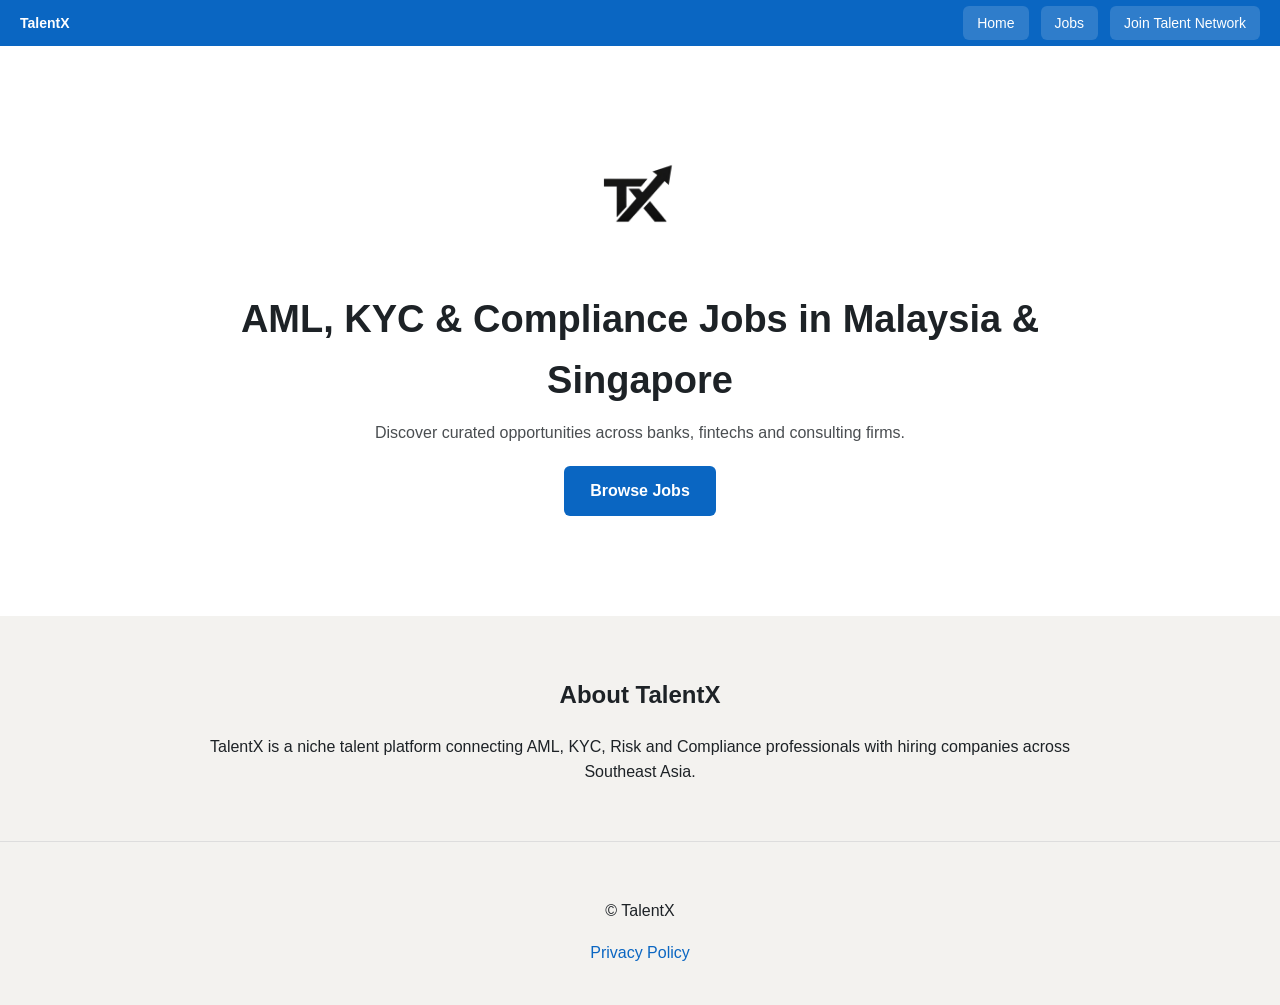
<file: index.html>
<!DOCTYPE html>
<html lang="en">
<head>

<meta charset="UTF-8">
<meta name="viewport" content="width=device-width, initial-scale=1.0">

<title>TalentX | AML, KYC & Compliance Jobs</title>

<meta name="description" content="TalentX connects AML, KYC, Risk and Compliance professionals with hiring companies across Malaysia and Singapore.">

<link rel="stylesheet" href="style.css">

</head>

<body>

<header class="navbar">

<div class="brand">
TalentX
</div>

<nav>
<a href="index.html">Home</a>
<a href="jobs.html">Jobs</a>
<a href="#" onclick="window.open('https://tally.so/r/D4VGWb','_blank')">Join Talent Network</a>
</nav>

</header>

<section class="hero">

<div class="container">

<img src="assets/logo.png" alt="TalentX Logo" class="hero-logo-blue">

<h1>AML, KYC & Compliance Jobs in Malaysia & Singapore</h1>

<p>
Discover curated opportunities across banks, fintechs and consulting firms.
</p>

<a class="btn" href="jobs.html">Browse Jobs</a>

</div>

</section>

<section class="container">

<h2>About TalentX</h2>

<p>
TalentX is a niche talent platform connecting AML, KYC, Risk and Compliance professionals with hiring companies across Southeast Asia.
</p>

</section>

<footer>

<p>© TalentX</p>

<a href="privacy.html">Privacy Policy</a>

</footer>

</body>
</html>
</file>
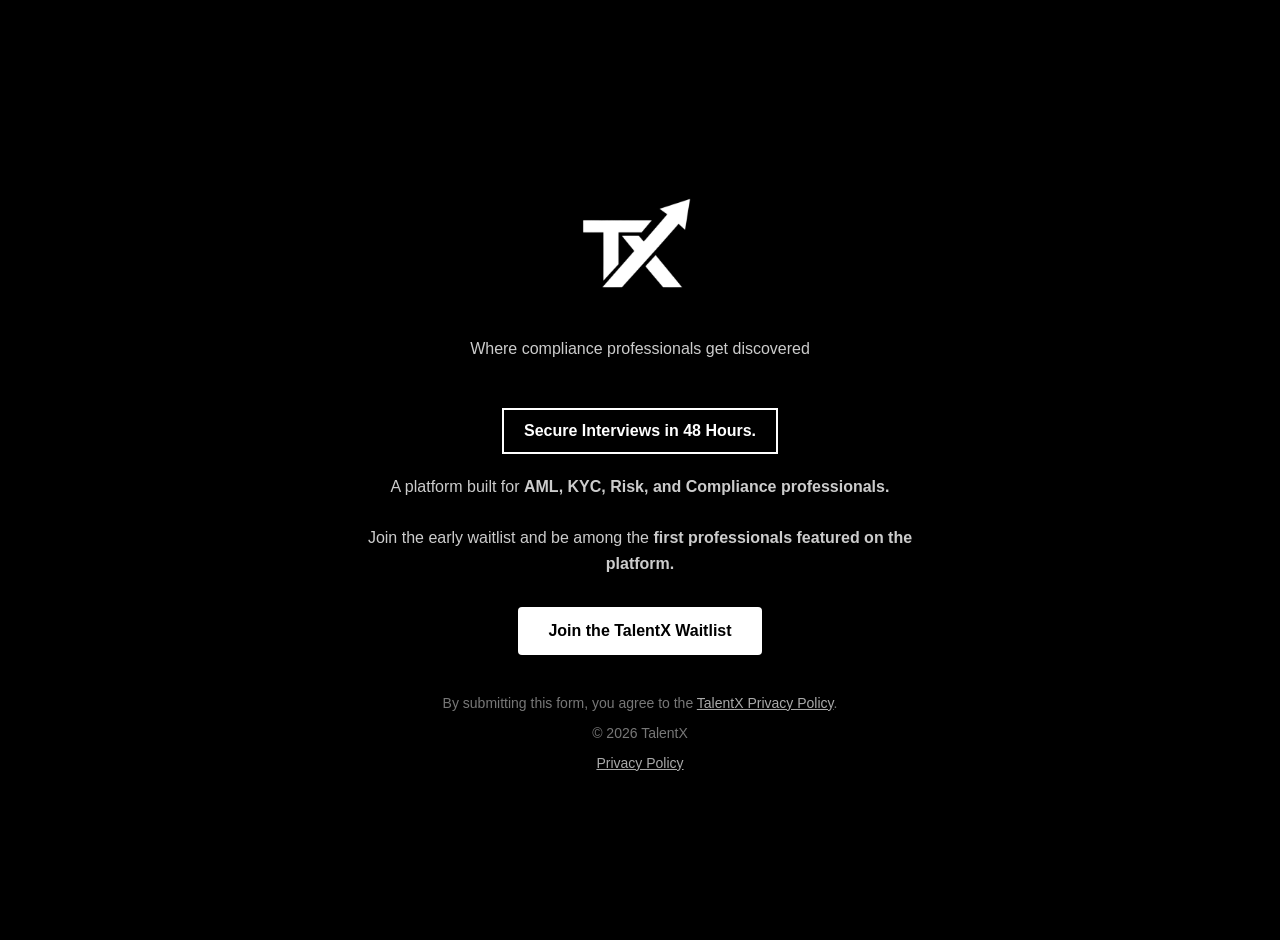
<file: index-backup.html>
<!DOCTYPE html>
<html lang="en">

<head>

<meta charset="UTF-8">
<meta name="viewport" content="width=device-width, initial-scale=1.0">

<title>TalentX | Compliance Talent Marketplace</title>
<link rel="icon" type="image/png" href="favicon.png">
<style>

body{
margin:0;
font-family:Arial, Helvetica, sans-serif;
background:black;
color:white;
}

.container{
display:flex;
align-items:center;
justify-content:center;
height:100vh;
max-width:1200px;
margin:auto;
padding:20px;
}

.right{
flex:2;
text-align:center;
padding:20px;
}

.logo-top{
width:220px;
margin-bottom:20px;
filter: brightness(0) invert(1);
}

.subtitle{
color:#ccc;
margin-bottom:30px;
}

.highlight{
border:2px solid white;
display:inline-block;
padding:12px 20px;
margin:20px 0;
font-weight:bold;
}

.description{
color:#ccc;
max-width:600px;
margin:auto;
line-height:1.6;
}

.button{
margin-top:30px;
padding:15px 30px;
font-size:16px;
border:none;
background:white;
color:black;
font-weight:bold;
cursor:pointer;
border-radius:4px;
display:inline-block;
text-decoration:none;
}

.button:hover{
background:#ddd;
}


.footer{
margin-top:40px;
color:#777;
font-size:14px;
}

a{
color:#aaa;
}

</style>

</head>

<body>

<div class="container">

<div class="right">

<img class="logo-top" src="Official_Logo-removebg-preview.png" alt="TalentX Logo">

<div class="subtitle">
Where compliance professionals get discovered
</div>
<div class="highlight">
Secure Interviews in 48 Hours.
</div>

<p class="description">

A platform built for <b>AML, KYC, Risk, and Compliance professionals.</b>

<br><br>



Join the early waitlist and be among the <b>first professionals featured on the platform.</b>

</p>

<a class="button" href="https://tally.so/r/D4VGWb" target="_blank">
Join the TalentX Waitlist
</a>

<div class="footer">

<p>
By submitting this form, you agree to the
<a href="privacy.html">TalentX Privacy Policy</a>.
</p>

<p>© 2026 TalentX</p>

<a href="privacy.html">Privacy Policy</a>

</div>

</div>

</div>

</body>
</html>
</file>
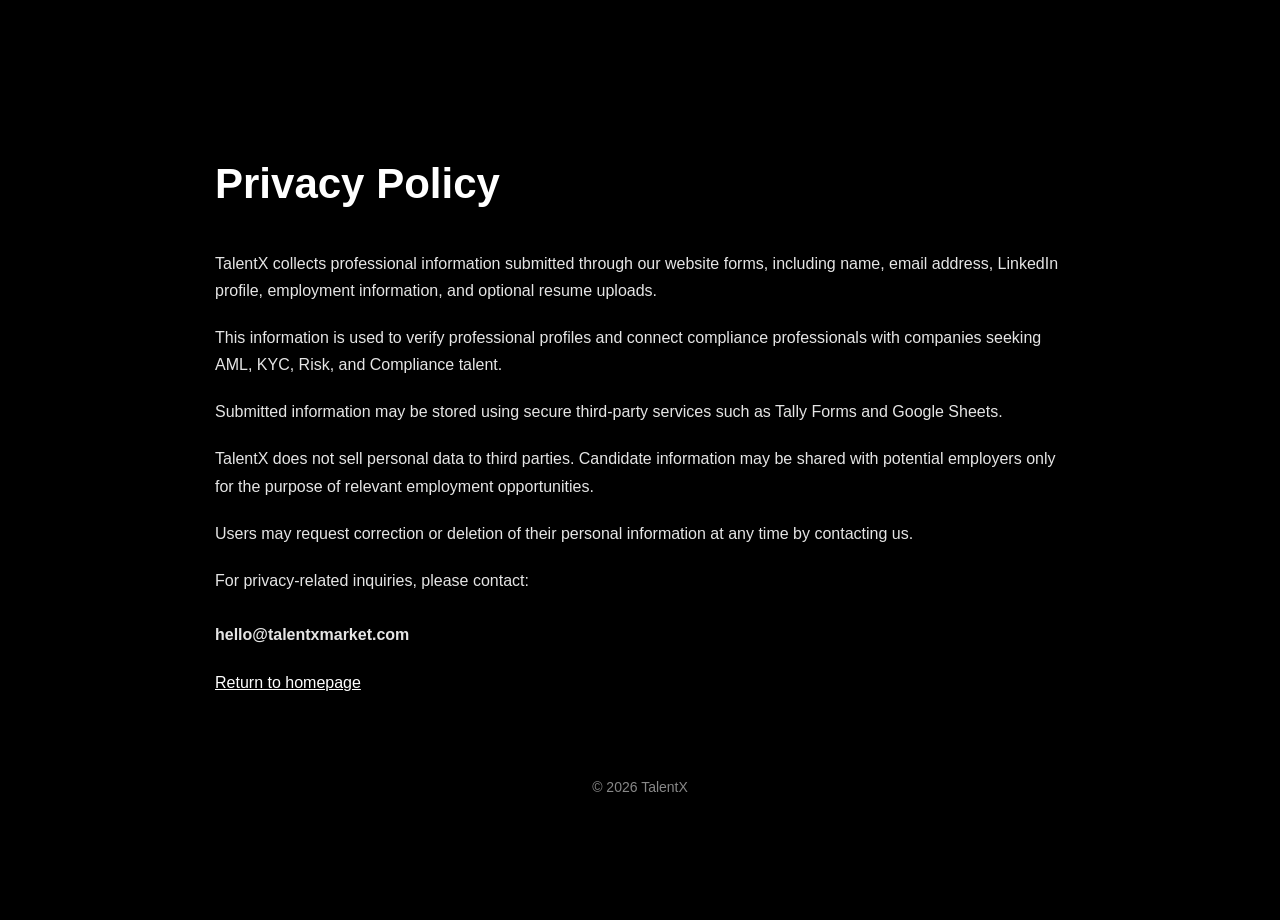
<file: privacy.html>
<!DOCTYPE html>
<html lang="en">
<head>
<meta charset="UTF-8">
<meta name="viewport" content="width=device-width, initial-scale=1.0">

<title>Privacy Policy | TalentX</title>

<style>

body{
margin:0;
font-family:-apple-system,BlinkMacSystemFont,"Segoe UI",Roboto,Arial,sans-serif;
background:#000;
color:#fff;
}

.container{
max-width:850px;
margin:auto;
padding:120px 20px;
line-height:1.7;
}

h1{
font-size:42px;
margin-bottom:30px;
}

p{
color:#e5e5e5;
margin-bottom:20px;
}

a{
color:#fff;
text-decoration:underline;
}

footer{
margin-top:80px;
font-size:14px;
color:#888;
text-align:center;
}

</style>

</head>

<body>

<div class="container">

<h1>Privacy Policy</h1>

<p>
TalentX collects professional information submitted through our website forms, including name, email address, LinkedIn profile, employment information, and optional resume uploads.
</p>

<p>
This information is used to verify professional profiles and connect compliance professionals with companies seeking AML, KYC, Risk, and Compliance talent.
</p>

<p>
Submitted information may be stored using secure third-party services such as Tally Forms and Google Sheets.
</p>

<p>
TalentX does not sell personal data to third parties. Candidate information may be shared with potential employers only for the purpose of relevant employment opportunities.
</p>

<p>
Users may request correction or deletion of their personal information at any time by contacting us.
</p>

<p>
For privacy-related inquiries, please contact:
<br><br>
<b>hello@talentxmarket.com</b>
</p>

<p>
<a href="/">Return to homepage</a>
</p>

<footer>
© 2026 TalentX
</footer>

</div>

</body>
</html>
</file>
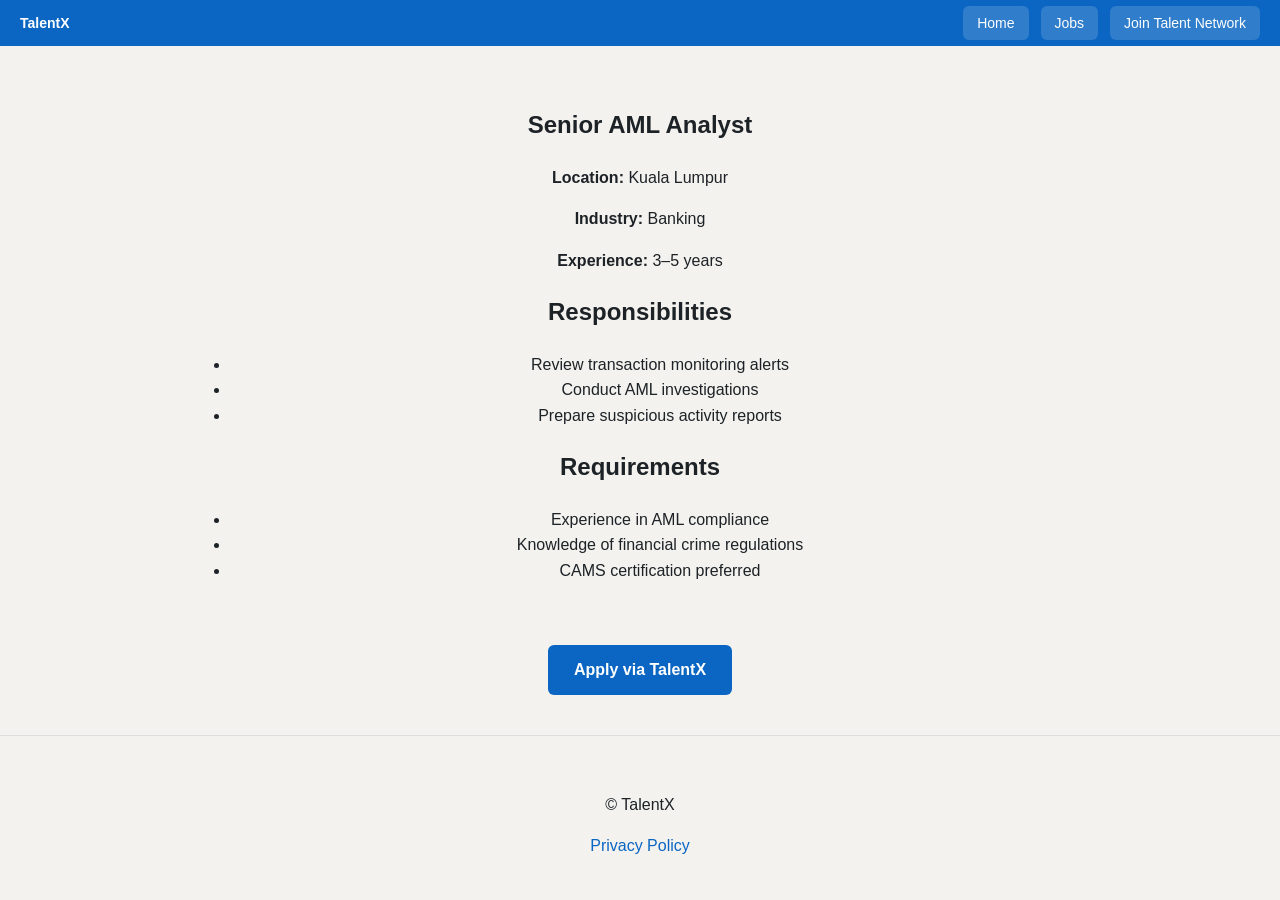
<file: jobs/aml-analyst-kl.html>
<!DOCTYPE html>
<html lang="en">
<head>

<meta charset="UTF-8">
<meta name="viewport" content="width=device-width, initial-scale=1.0">

<title>Senior AML Analyst | TalentX</title>

<link rel="stylesheet" href="../style.css">

</head>

<body>

<header class="navbar">

<div class="brand">
TalentX
</div>

<nav>
<a href="../index.html">Home</a>
<a href="../jobs.html">Jobs</a>
<a href="#" onclick="window.open('https://tally.so/r/D4VGWb','_blank')">Join Talent Network</a>
</nav>

</header>

<section class="container">

<h1>Senior AML Analyst</h1>

<p><strong>Location:</strong> Kuala Lumpur</p>
<p><strong>Industry:</strong> Banking</p>
<p><strong>Experience:</strong> 3–5 years</p>

<h2>Responsibilities</h2>

<ul>
<li>Review transaction monitoring alerts</li>
<li>Conduct AML investigations</li>
<li>Prepare suspicious activity reports</li>
</ul>

<h2>Requirements</h2>

<ul>
<li>Experience in AML compliance</li>
<li>Knowledge of financial crime regulations</li>
<li>CAMS certification preferred</li>
</ul>

<br>

<a class="btn" href="#" onclick="window.open('https://tally.so/r/D4VGWb','_blank')">Apply via TalentX</a>

</section>

<footer>

<p>© TalentX</p>
<a href="../privacy.html">Privacy Policy</a>

</footer>

</body>
</html>
</file>
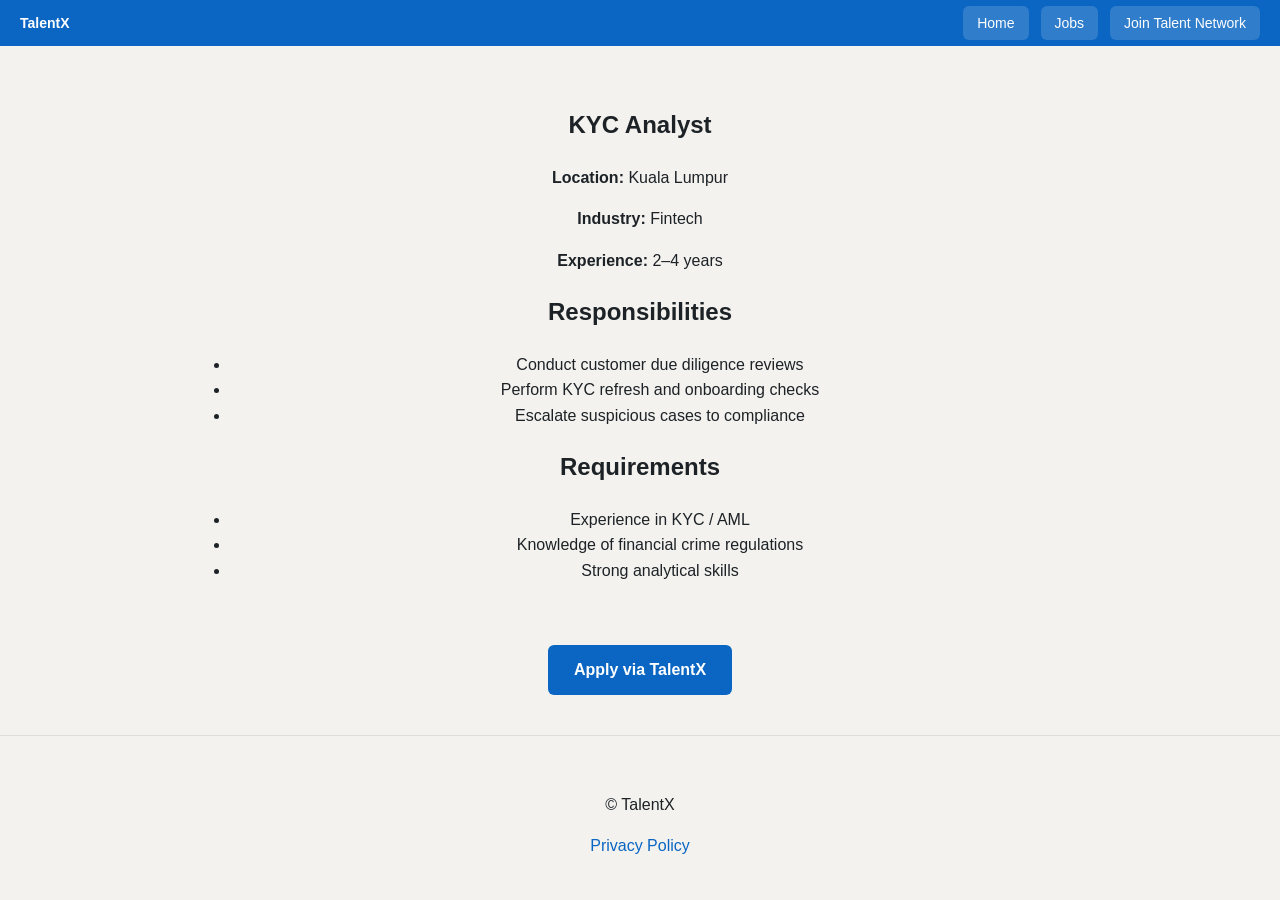
<file: jobs/kyc-analyst-kl.html>
<!DOCTYPE html>
<html lang="en">
<head>

<meta charset="UTF-8">
<meta name="viewport" content="width=device-width, initial-scale=1.0">

<title>KYC Analyst | TalentX</title>

<link rel="stylesheet" href="../style.css">

</head>

<body>

<header class="navbar">

<div class="brand">
TalentX
</div>

<nav>
<a href="../index.html">Home</a>
<a href="../jobs.html">Jobs</a>
<a href="#" onclick="window.open('https://tally.so/r/D4VGWb','_blank')">Join Talent Network</a>
</nav>

</header>

<section class="container">

<h1>KYC Analyst</h1>

<p><strong>Location:</strong> Kuala Lumpur</p>
<p><strong>Industry:</strong> Fintech</p>
<p><strong>Experience:</strong> 2–4 years</p>

<h2>Responsibilities</h2>

<ul>
<li>Conduct customer due diligence reviews</li>
<li>Perform KYC refresh and onboarding checks</li>
<li>Escalate suspicious cases to compliance</li>
</ul>

<h2>Requirements</h2>

<ul>
<li>Experience in KYC / AML</li>
<li>Knowledge of financial crime regulations</li>
<li>Strong analytical skills</li>
</ul>

<br>

<a class="btn" href="#" onclick="window.open('https://tally.so/r/D4VGWb','_blank')">Apply via TalentX</a>

</section>

<footer>

<p>© TalentX</p>
<a href="../privacy.html">Privacy Policy</a>

</footer>

</body>
</html>
</file>
<file: style.css>
/* GLOBAL */

body{
font-family: -apple-system, BlinkMacSystemFont, "Segoe UI", Roboto, Arial;
margin:0;
background:#f3f2ef;
color:#1d2226;
line-height:1.6;
}

/* NAVBAR — THIN HEADER */

.navbar{
display:flex;
justify-content:space-between;
align-items:center;
padding:6px 20px;
background:#0a66c2;
}

/* TALENTX LOGO TEXT */

.brand{
color:white;
font-size:14px;
font-weight:700;
}

/* NAVIGATION */

nav{
display:flex;
gap:12px;
}

/* NAV BUTTONS */

nav a{
text-decoration:none;
color:white;
padding:6px 14px;
border-radius:6px;
font-size:14px;
background:rgba(255,255,255,0.15);
transition:all 0.2s ease;
}

nav a:hover{
background:white;
color:#0a66c2;
}

/* CONTAINER */

.container{
max-width:900px;
margin:0 auto;
padding:40px 20px;
text-align:center;
}

/* HERO */

.hero{
padding:60px 20px;
background:#ffffff;
}

/* HERO LOGO */

.hero-logo-blue{
width:140px;
max-width:90%;
margin-bottom:10px;
}

/* HERO TEXT */

.hero h1{
font-size:38px;
margin-bottom:10px;
}

.hero p{
max-width:600px;
margin:auto;
opacity:0.8;
}

/* BUTTON */

.btn{
display:inline-block;
margin-top:20px;
padding:12px 26px;
background:#0a66c2;
color:white;
border-radius:6px;
text-decoration:none;
font-weight:600;
transition:0.2s;
}

.btn:hover{
background:#004182;
}

/* JOBS SECTION */

.jobs{
max-width:900px;
margin:auto;
padding:40px 20px;
}

/* JOB CARD */

.job-card{
background:white;
border:1px solid #ddd;
border-radius:8px;
padding:20px;
margin-bottom:20px;
text-align:left;
}

/* FOOTER */

footer{
text-align:center;
padding:40px 20px;
background:#f3f2ef;
border-top:1px solid #ddd;
}

footer a{
color:#0a66c2;
text-decoration:none;
}

footer a:hover{
text-decoration:underline;
}

/* MOBILE */

@media (max-width:768px){

.hero-logo-blue{
width:100px;
}

.hero h1{
font-size:28px;
}

.navbar{
padding:8px 12px;
}

nav a{
padding:6px 10px;
font-size:13px;
}

}
</file>
